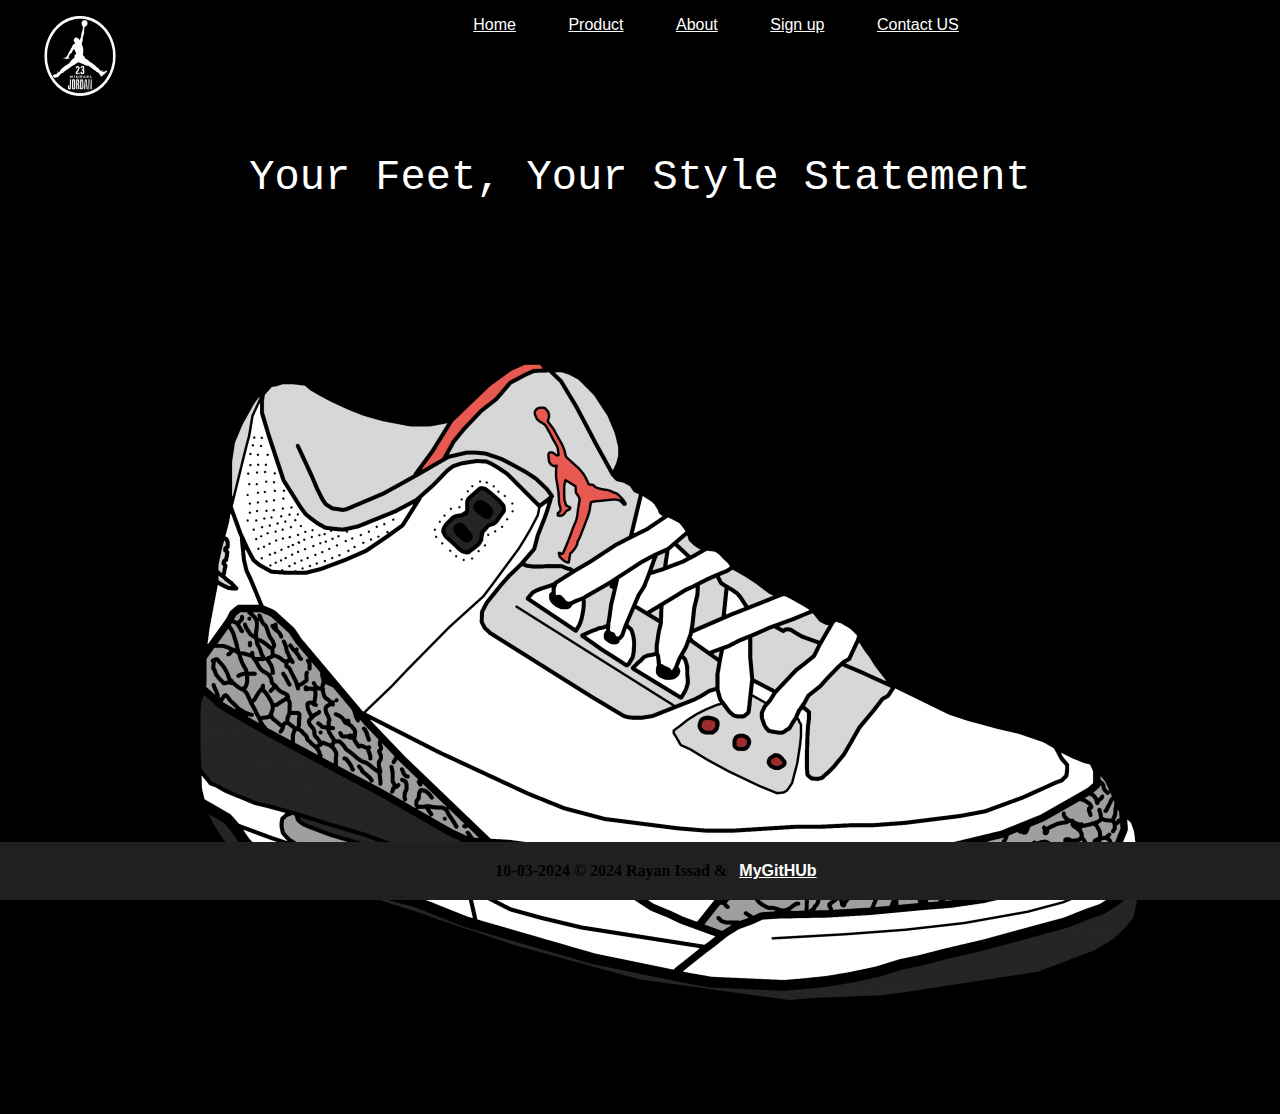
<file: index.html>
<!DOCTYPE html>
<html lang="en">
<head>
    <meta charset="UTF-8">
    <meta name="viewport" content="width=device-width, initial-scale=1.0">
    <title>Sneakers</title>
    <link rel="stylesheet" href="Styles.css">
</head>
<body>
    <div class="navBar">
        <ul>
            <li><img src="assets/logoJordan.png" class="Logo"></li>
            <li><a href="index.html">Home</a></li>
            <li><a href="Products/PageProducts.html">Product</a></li>
            <li><a href="about/AboutPage.html">About</a></li>
            <li><a href="Signup/SignUpStyle.css">Sign up</a></li>
            <li><a href="ContactUs/Contact.html">Contact US</a></li>
        </ul>
    </div>
    <div class="Slogan">
        <h1>Your Feet, Your Style Statement</h1>
    </div>
    <div class="StyleAccShoes">
        <img src="assets/accShoes.png" class="accShoes">
    </div>
    <!-- Footer -->
    <footer >
       10-03-2024 © 2024 Rayan Issad
        & <a href="https://github.com/rayanissad06"> MyGitHUb</a>
    </footer>
</body>
</html>
</file>
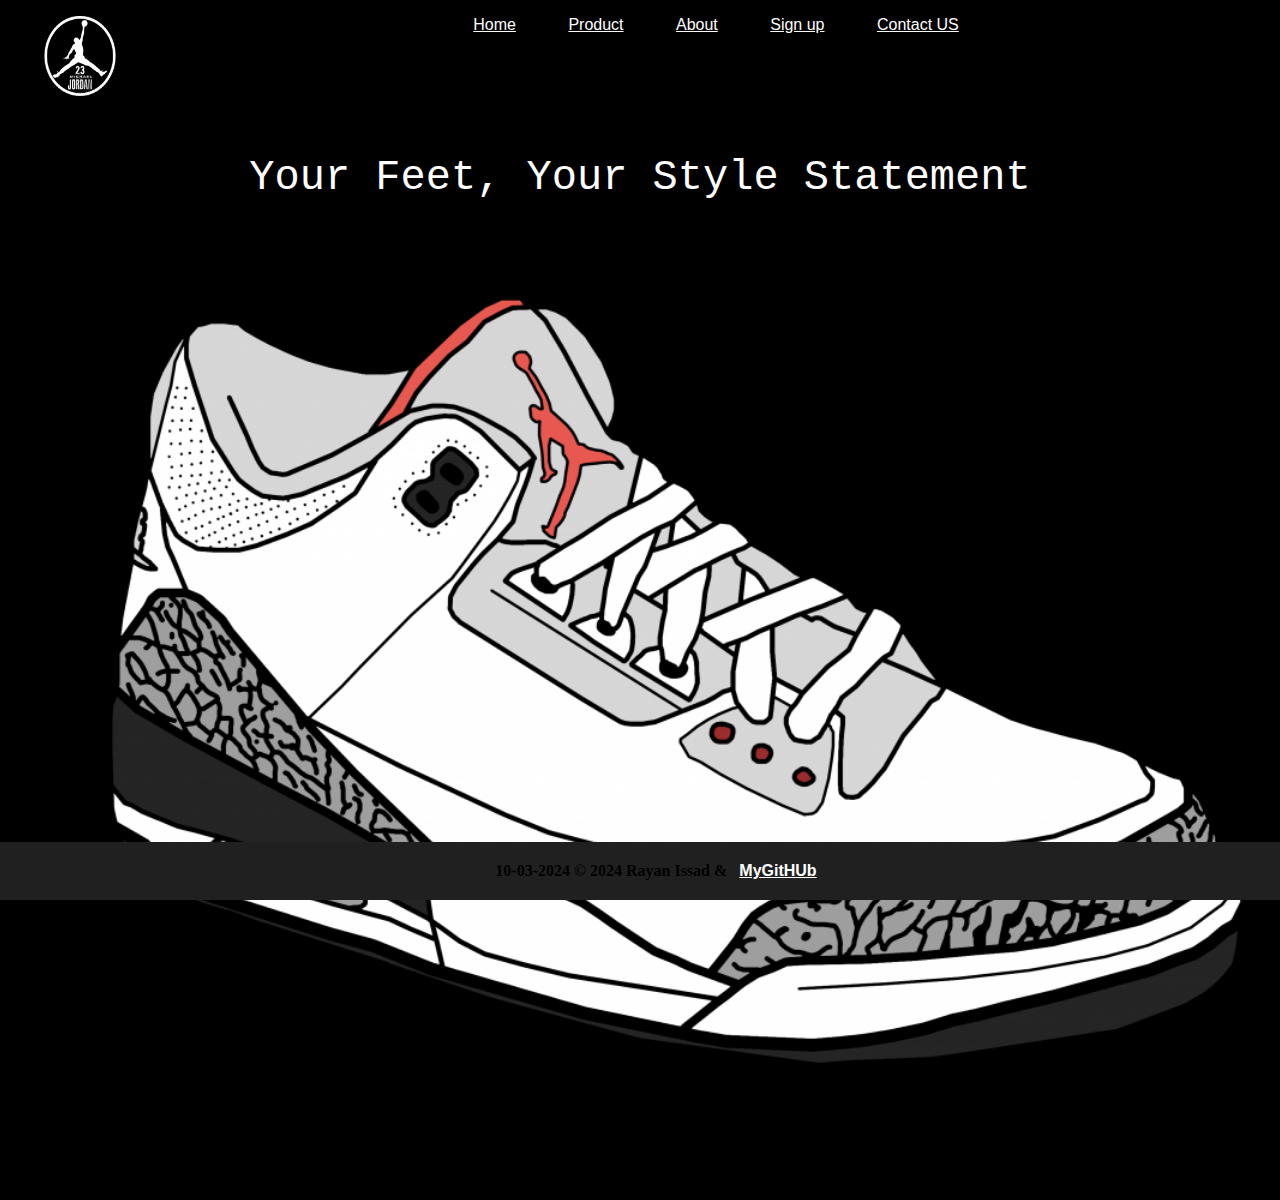
<file: SnekersWeb/index.html>
<!DOCTYPE html>
<html lang="en">
<head>
    <meta charset="UTF-8">
    <meta name="viewport" content="width=device-width, initial-scale=1.0">
    <title>Sneakers</title>
    <link rel="stylesheet" href="Styles.css">
</head>
<body>
    <div class="navBar">
        <ul>
            <li><img src="assets/logoJordan.png" class="Logo" id="logo"></li>
            <li><a href="index.html">Home</a></li>
            <li><a href="Products/PageProducts.html">Product</a></li>
            <li><a href="about/AboutPage.html">About</a></li>
            <li><a href="Signup/SignUpStyle.css">Sign up</a></li>
            <li><a href="ContactUs/Contact.html">Contact US</a></li>
        </ul>
    </div>
    <div class="Slogan">
        <h1>Your Feet, Your Style Statement</h1>
    </div>
    <div class="StyleAccShoes">
        <img src="assets/accShoes.png" class="accShoes" id="accShoes">
    </div>
    <!-- Footer -->
    <footer >
       10-03-2024 © 2024 Rayan Issad
        & <a href="https://github.com/rayanissad06"> MyGitHUb</a>
    </footer>
    
    <script src="script.js"></script>
</body>
</html>
</file>
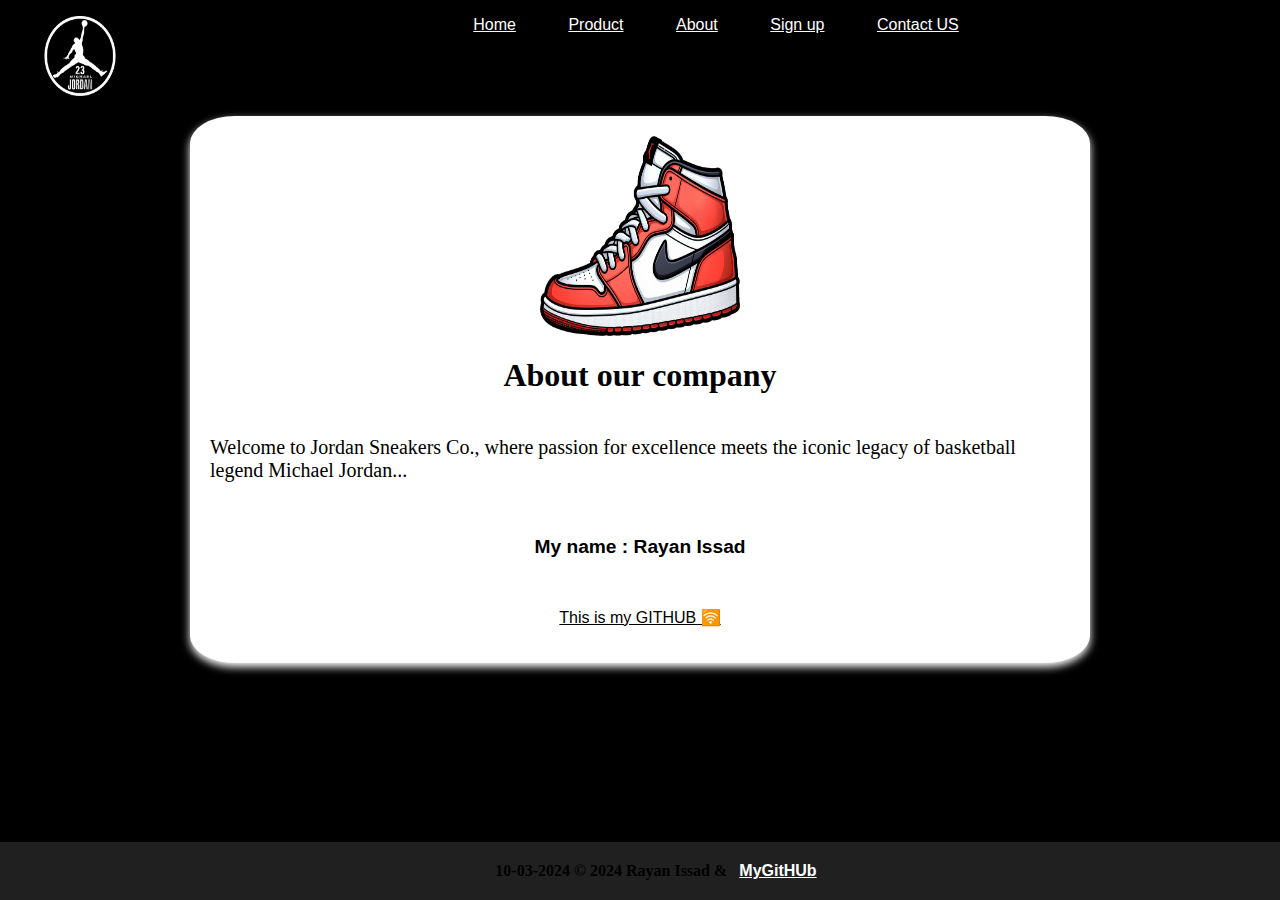
<file: about/AboutPage.html>
<!DOCTYPE html>
<html lang="en">
<head>
    <!-- Définition du jeu de caractères et du viewport pour le responsive design -->
    <meta charset="UTF-8">
    <meta name="viewport" content="width=device-width, initial-scale=1.0">
    <title>About</title>
    <!-- Lien vers le fichier CSS externe -->
    <link rel="stylesheet" href="../Styles.css">
</head>
<body>
    <!-- Barre de navigation -->
    <div class="navBar">
        <ul>
            <!-- Logo de la société -->
            <li><img src="../assets/logoJordan.png" class="Logo"></li>
            <!-- Liens de navigation -->
            <li><a href="../index.html">Home</a></li>
            <li><a href="../Products/PageProducts.html">Product</a></li>
            <li><a href="AboutPage.html">About</a></li>
            <li><a href="../Signup/SignUp.html">Sign up</a></li>
            <li><a href="../ContactUs/Contact.html">Contact US</a></li>
        </ul>
    </div>
    <!-- Section centrale de la page -->
    <section class="centre">
        <!-- Carte d'information sur l'entreprise -->
        <div class="cardAbout" style="margin: 20px;"> 
            <!-- Image décorative -->
            <img src="../assets/air-jordan-1-sticker.png" class="imgDeco">
            <!-- Titre et texte descriptif de l'entreprise -->
            <h1>About our company</h1>
            <p style="font-family: 'Roboto';font-size: 20px; font-family:  Geneva, Verdana, sans-serifs;">
                Welcome to Jordan Sneakers Co., where passion for excellence meets the iconic legacy of basketball legend Michael Jordan...
                <!-- Le texte a été raccourci pour des raisons de lisibilité -->
            </p>
        </br>
        <p><strong style="font-size: larger;">My name : Rayan Issad</strong></p>
    </br>
    <p><a href="https://github.com/rayanissad06" style="color: black;" >This is my GITHUB 🛜</a></p>
        </div>
    </section>
    <footer >
        10-03-2024 © 2024 Rayan Issad
         & <a href="https://github.com/rayanissad06"> MyGitHUb</a>
     </footer>
</body>
</html>
</file>
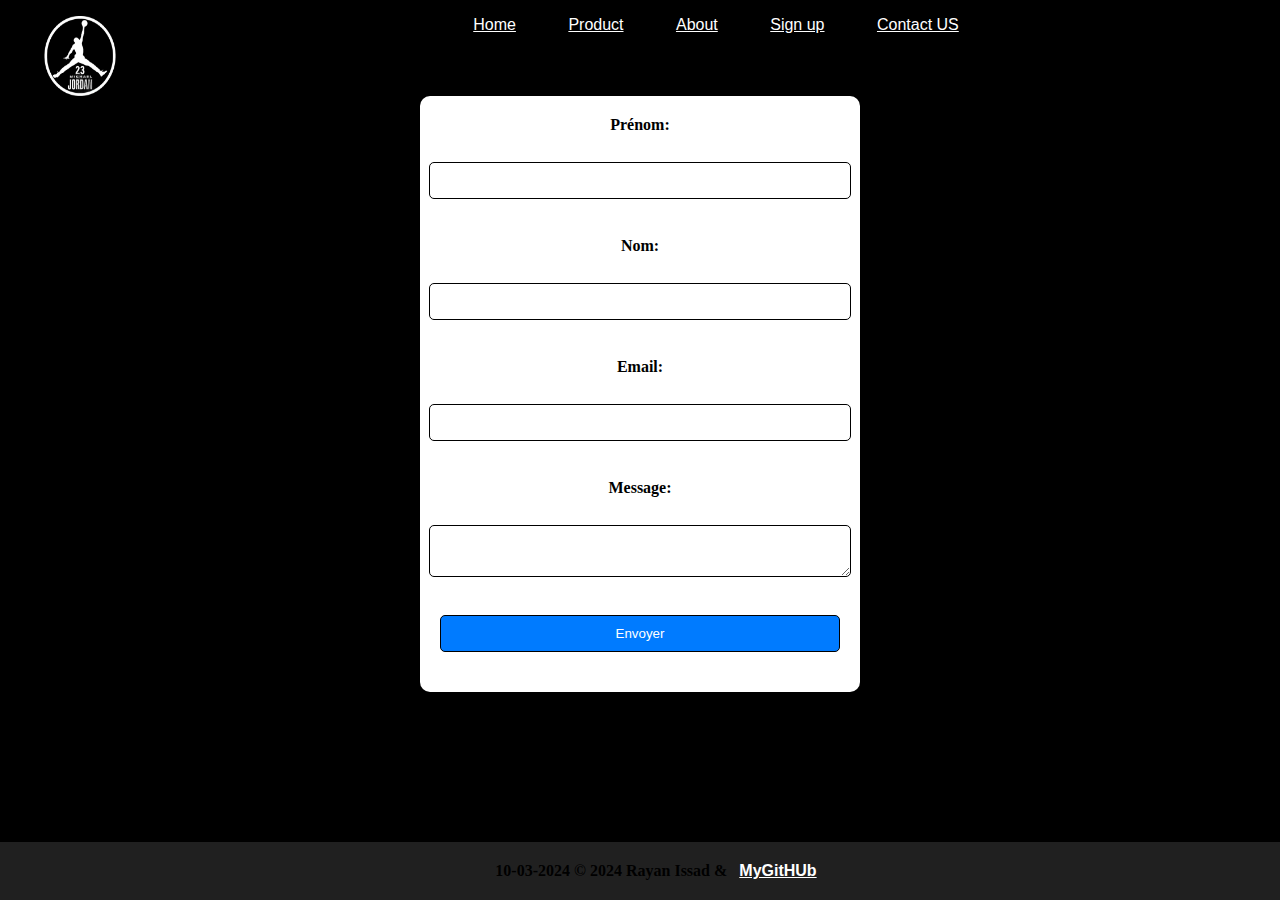
<file: ContactUs/Contact.html>
<!DOCTYPE html>
<html lang="en">
<head>
    <!-- Définition du jeu de caractères et du viewport pour le responsive design -->
    <meta charset="UTF-8">
    <meta name="viewport" content="width=device-width, initial-scale=1.0">
    <title>Contact US</title>
    <!-- Lien vers le fichier CSS externe -->
    <link rel="stylesheet" href="../Styles.css">
</head>
<body>
    <!-- Barre de navigation -->
    <div class="navBar">
        <ul>
            <!-- Logo de la société -->
            <li><img src="../assets/logoJordan.png" class="Logo"></li>
            <!-- Liens de navigation -->
            <li><a href="../index.html">Home</a></li>
            <li><a href="../Products/PageProducts.html">Product</a></li>
            <li><a href="AboutPage.html">About</a></li>
            <li><a href="../Signup/SignUp.html">Sign up</a></li>
            <li><a href="../ContactUs/Contact.html">Contact US</a></li>
        </ul>
    </div>
    <div class="centre">
    <form>
        <label for="fname">Prénom:</label><br>
        <input type="text" id="fname" name="fname"><br>
        <label for="lname">Nom:</label><br>
        <input type="text" id="lname" name="lname"><br>
        <label for="email">Email:</label><br>
        <input type="email" id="email" name="email"><br>
        <label for="message">Message:</label><br>
        <textarea id="message" name="message"></textarea><br>
        <input type="submit" value="Envoyer">
    </form>
</div>
    
    <footer >
        10-03-2024 © 2024 Rayan Issad
         & <a href="https://github.com/rayanissad06"> MyGitHUb</a>
     </footer>
</body>
</html>
</file>
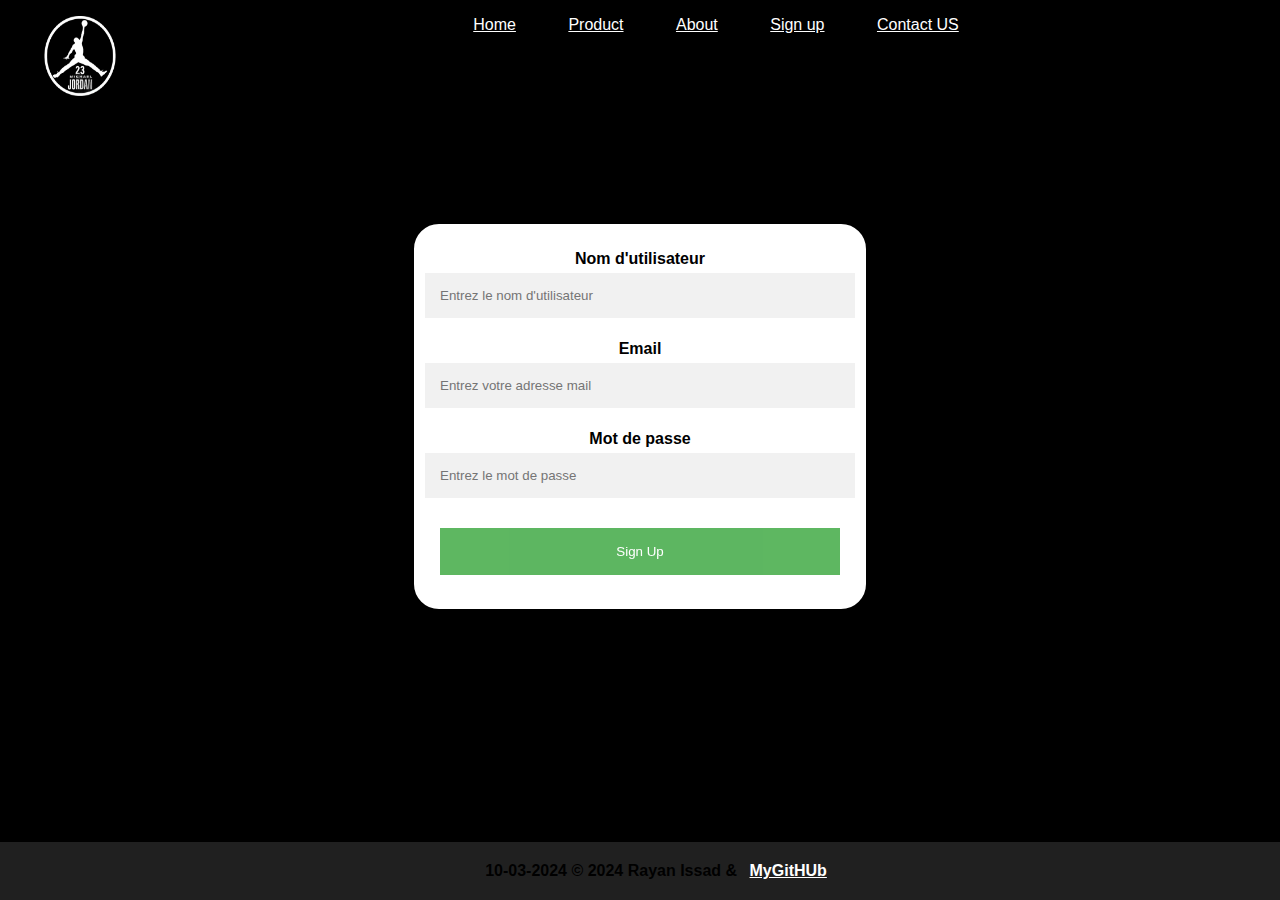
<file: Signup/SignUp.html>
<!DOCTYPE html>
<html lang="en">
<head>
    <!-- Définition du jeu de caractères et du viewport pour le responsive design -->
    <meta charset="UTF-8">
    <meta name="viewport" content="width=device-width, initial-scale=1.0">
    <title>Sign In</title>
    <!-- Lien vers le fichier CSS externe -->
    <link rel="stylesheet" href="SignUpStyle.css">
</head>
<body>
    <!-- Barre de navigation -->
    <div class="navBar">
        <ul>
            <!-- Logo de la société -->
            <li><img src="../assets/logoJordan.png" class="Logo"></li>
            <!-- Liens de navigation -->
            <li><a href="../index.html">Home</a></li>
            <li><a href="../Products/PageProducts.html">Product</a></li>
            <li><a href="../about/AboutPage.html">About</a></li>
            <li><a href="SignUp.html">Sign up</a></li>
            <li><a href="../ContactUs/Contact.html">Contact US</a></li>

        </ul>
    </div>
 
    <!-- Section centrale de la page -->
    <section class="centre">
        <!-- Formulaire de connexion -->
        <form  method="post" class="container">
            <!-- Champ pour le nom d'utilisateur -->
            <label for="uname"><b>Nom d'utilisateur</b></label>
            <input type="text" placeholder="Entrez le nom d'utilisateur" name="uname" required>
            <label for="uname"><b>Email</b></label>
            <input type="email" placeholder="Entrez votre adresse mail" name="uname" required>
            <!-- Champ pour le mot de passe -->
            <label for="psw"><b>Mot de passe</b></label>
            <input type="password" placeholder="Entrez le mot de passe" name="psw" required>
            <!-- Bouton de soumission du formulaire -->
            <input type="submit" value="Sign Up">
        </form>
    </section>  
    <footer >
        10-03-2024 © 2024 Rayan Issad
         & <a href="https://github.com/rayanissad06"> MyGitHUb</a>
     </footer>
</body>
</html>
</file>
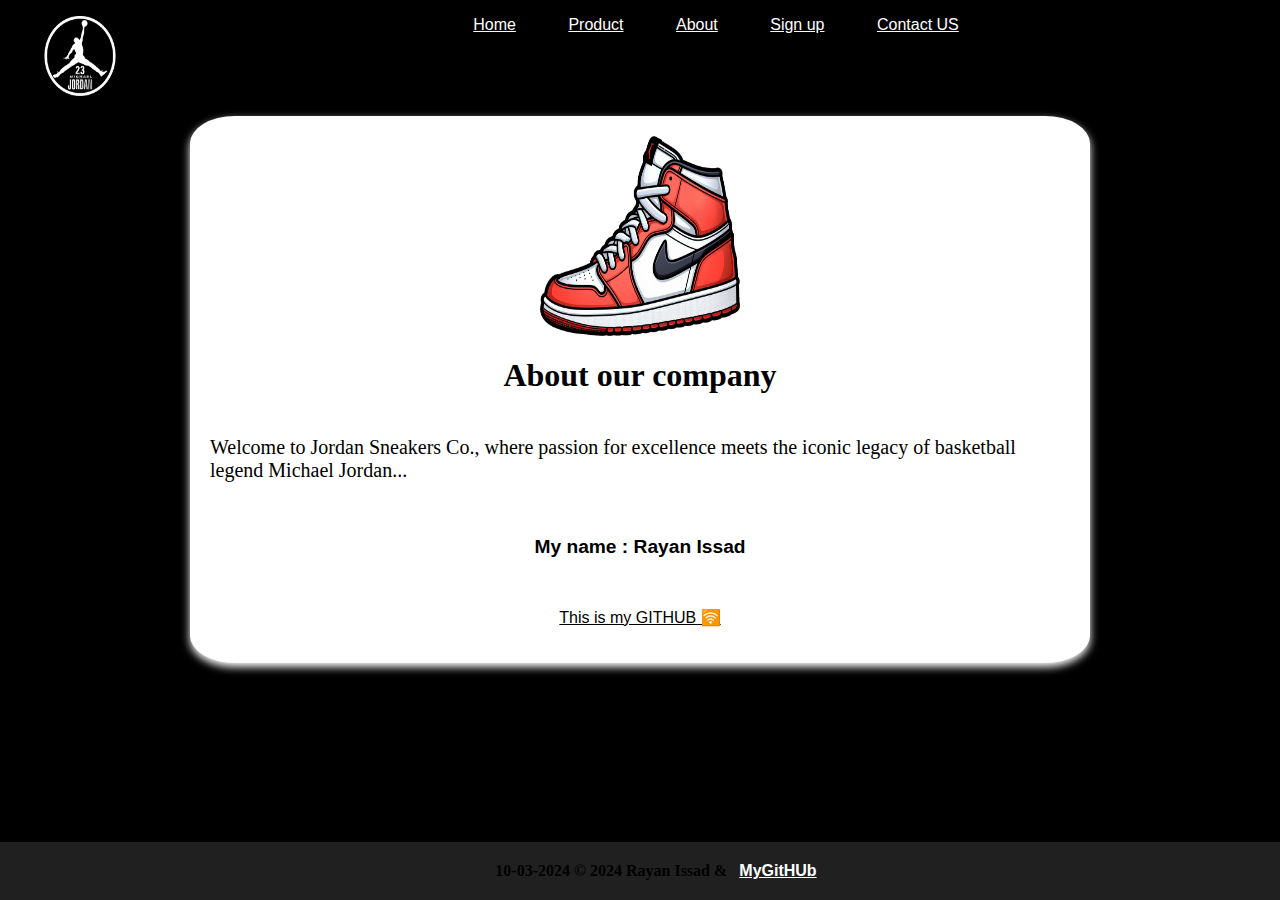
<file: SnekersWeb/about/AboutPage.html>
<!DOCTYPE html>
<html lang="en">
<head>
    <!-- Définition du jeu de caractères et du viewport pour le responsive design -->
    <meta charset="UTF-8">
    <meta name="viewport" content="width=device-width, initial-scale=1.0">
    <title>About</title>
    <!-- Lien vers le fichier CSS externe -->
    <link rel="stylesheet" href="../Styles.css">
</head>
<body>
    <!-- Barre de navigation -->
    <div class="navBar">
        <ul>
            <!-- Logo de la société -->
            <li><img src="../assets/logoJordan.png" class="Logo"></li>
            <!-- Liens de navigation -->
            <li><a href="../index.html">Home</a></li>
            <li><a href="../Products/PageProducts.html">Product</a></li>
            <li><a href="AboutPage.html">About</a></li>
            <li><a href="../Signup/SignUp.html">Sign up</a></li>
            <li><a href="../ContactUs/Contact.html">Contact US</a></li>
        </ul>
    </div>
    <!-- Section centrale de la page -->
    <section class="centre">
        <!-- Carte d'information sur l'entreprise -->
        <div class="cardAbout" style="margin: 20px;"> 
            <!-- Image décorative -->
            <img src="../assets/air-jordan-1-sticker.png" class="imgDeco">
            <!-- Titre et texte descriptif de l'entreprise -->
            <h1>About our company</h1>
            <p style="font-family: 'Roboto';font-size: 20px; font-family:  Geneva, Verdana, sans-serifs;">
                Welcome to Jordan Sneakers Co., where passion for excellence meets the iconic legacy of basketball legend Michael Jordan...
                <!-- Le texte a été raccourci pour des raisons de lisibilité -->
            </p>
        </br>
        <p><strong style="font-size: larger;">My name : Rayan Issad</strong></p>
    </br>
    <p><a href="https://github.com/rayanissad06" style="color: black;" >This is my GITHUB 🛜</a></p>
        </div>
    </section>
    <footer >
        10-03-2024 © 2024 Rayan Issad
         & <a href="https://github.com/rayanissad06"> MyGitHUb</a>
     </footer>
</body>
</html>
</file>
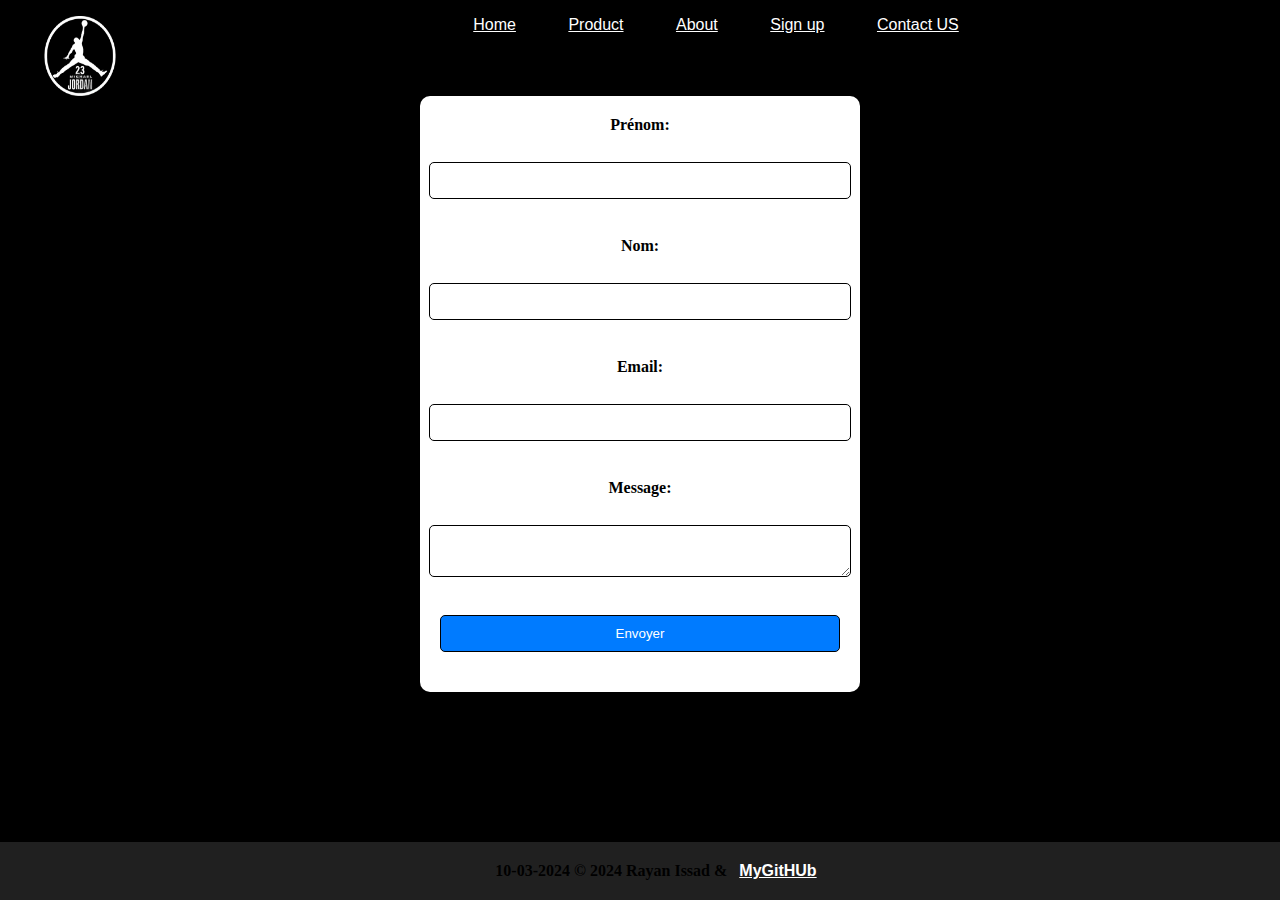
<file: SnekersWeb/ContactUs/Contact.html>
<!DOCTYPE html>
<html lang="en">
<head>
    <!-- Définition du jeu de caractères et du viewport pour le responsive design -->
    <meta charset="UTF-8">
    <meta name="viewport" content="width=device-width, initial-scale=1.0">
    <title>Contact US</title>
    <!-- Lien vers le fichier CSS externe -->
    <link rel="stylesheet" href="../Styles.css">
    <script src="contact.js"></script>
   
</head>
<body>
    <!-- Barre de navigation -->
    <div class="navBar">
        <ul>
            <!-- Logo de la société -->
            <li><img src="../assets/logoJordan.png" class="Logo"></li>
            <!-- Liens de navigation -->
            <li><a href="../index.html">Home</a></li>
            <li><a href="../Products/PageProducts.html">Product</a></li>
            <li><a href="AboutPage.html">About</a></li>
            <li><a href="../Signup/SignUp.html">Sign up</a></li>
            <li><a href="../ContactUs/Contact.html">Contact US</a></li>
        </ul>
    </div>
    <div class="centre">
    <form onsubmit="showMessage(event)"> <!-- Passer l'événement à la fonction showMessage -->
        <label for="fname">Prénom:</label><br>
        <input type="text" id="fname" name="fname"><br>
        <label for="lname">Nom:</label><br>
        <input type="text" id="lname" name="lname"><br>
        <label for="email">Email:</label><br>
        <input type="email" id="email" name="email"><br>
        <label for="message">Message:</label><br>
        <textarea id="message" name="message"></textarea><br>
        <input type="submit" value="Envoyer">
    </form>
</div>
    
    <footer >
        10-03-2024 © 2024 Rayan Issad
         & <a href="https://github.com/rayanissad06"> MyGitHUb</a>
     </footer>
</body>
</html>
</file>
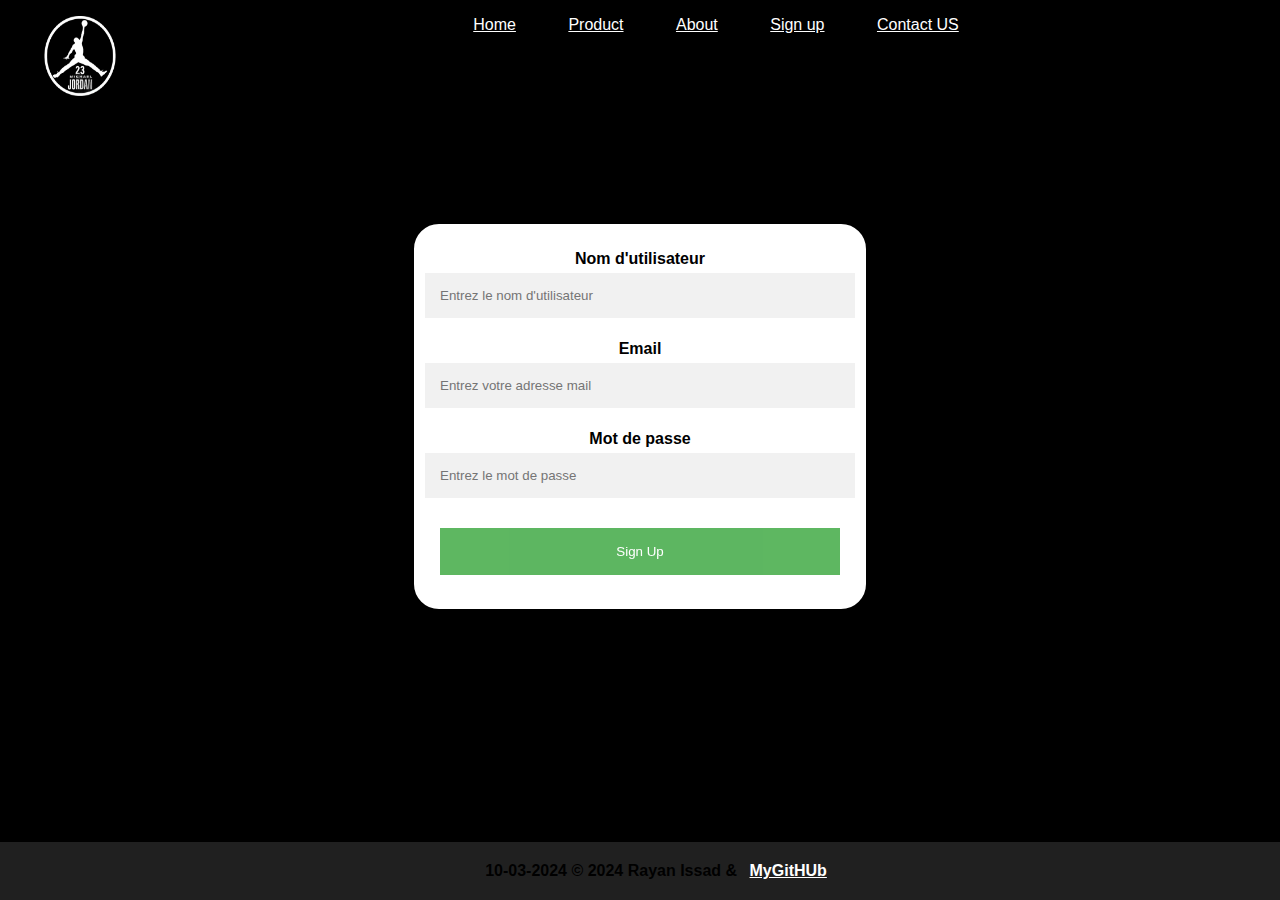
<file: SnekersWeb/Signup/SignUp.html>
<!DOCTYPE html>
<html lang="en">
<head>
    <meta charset="UTF-8">
    <meta name="viewport" content="width=device-width, initial-scale=1.0">
    <title>Sign In</title>
    <link rel="stylesheet" href="SignUpStyle.css">
</head>
<body>
    <div class="navBar">
        <ul>
            <li><img src="../assets/logoJordan.png" class="Logo"></li>
            <li><a href="../index.html">Home</a></li>
            <li><a href="../Products/PageProducts.html">Product</a></li>
            <li><a href="../about/AboutPage.html">About</a></li>
            <li><a href="SignUp.html">Sign up</a></li>
            <li><a href="../ContactUs/Contact.html">Contact US</a></li>
        </ul>
    </div>
    <section class="centre">
        <form method="post" class="container" onsubmit="return validateForm()">
            <label for="uname"><b>Nom d'utilisateur</b></label>
            <input type="text" placeholder="Entrez le nom d'utilisateur" name="uname" required>
            <label for="email"><b>Email</b></label>
            <input type="email" placeholder="Entrez votre adresse mail" name="email" required>
            <label for="psw"><b>Mot de passe</b></label>
            <input type="password" placeholder="Entrez le mot de passe" name="psw" id="password" required>
            <input type="submit" value="Sign Up">
        </form>
    </section>  
    <footer>
        10-03-2024 © 2024 Rayan Issad & <a href="https://github.com/rayanissad06">MyGitHUb</a>
    </footer>

  
</body>
</html>
</file>
<file: Styles.css>
/* Style général du corps de la page */
body {
    background-color: black;
    margin: 0;
}

/* Style de la barre de navigation */
.navBar {
    text-align: center;
    height: 80px;
    font-family: 'Roboto', sans-serif;
}

/* Style des liens */
a {
    color: #fff;
    padding: 8px;
    border-radius: 10px;
}

/* Style des paragraphes et des liens */
p,
a {
    font-family: "Roboto", sans-serif;
}

/* Style du logo */
.Logo {
    float: left;
    filter: invert(100%);
    width: 80px;
    height: 80px;
}

/* Style du slogan */
.Slogan {
    text-align: center;
}

/* Style du titre du slogan */
.Slogan h1 {
    font-family: 'Roboto Mono', monospace;
    font-size: 42px;
    font-weight: 300;
    padding: 30px 0;
    color: #fff;
}

/* Style des liens lors du survol */
li a:hover {
    background-color: blue;
}

/* Style des éléments de liste */
li {
    display: inline;
    margin: 1rem;
}

/* Style de l'image des chaussures */
.accShoes {
    width: auto;
    height: auto;
    display: block;
}

/* Style du conteneur de l'image des chaussures */
.StyleAccShoes {
    display: flex;
    justify-content: center;
    align-items: center;
}

/* Style du conteneur de la carte */
.CardDeco {
    align-items: center;
    display: flex;
    flex-direction: column;
    list-style: none;
    padding: 0;
    margin: 0;
}

/* Style de la liste dans le conteneur de la carte */
.CardDeco ul {
    justify-content: center;
    display: flex;
    flex-wrap: wrap;
}

/* Style des éléments de liste dans le conteneur de la carte */
.CardDeco li {
    display: flex;
    flex-basis: auto;
    margin: 1rem;
}

/* Style de l'image décorative */
.imgDeco {
    width: 200px;
    height: 200px;
    border-radius: 10%;
}

/* Style de la carte */
.card {
    display: inline-block;
    align-items: center;
    display: flex;
    flex-direction: column;
    box-shadow: 0 4px 8px 0 white;
    transition: 0.3s;
    background-color: #fff;
    padding: 10px;
    box-sizing: border-box;
    width: auto;
    border-radius: 5%;
}

/* Style de la carte à propos */
.cardAbout {
    align-items: center;
    display: flex;
    list-style: none;
    flex-direction: column;
    box-shadow: 0 4px 8px 0 white;
    transition: 0.3s;
    background-color: #fff;
    padding: 20px;
    box-sizing: border-box;
    width: 900px;
    border-radius: 5%;
}

/* Style du conteneur central */
.centre {
    align-items: center;
    display: flex;
    flex-direction: column;
    list-style: none;
    padding: 0;
    margin: 0;
}

/* Style de la carte lors du survol */
.card:hover {
    box-shadow: 0 8px 16px 0 rgba(0, 0, 0, 0.2);
}

/* Style du conteneur */
.container {
    padding: 2px 16px;
}

/* Style du pied de page */
footer {
    text-align: center;
    padding: 20px;
    background-color: rgb(32, 32, 32);
    font-weight: bold;
    bottom: 0;
    position: fixed;
    width: 100%;
}
form {
   
    
    background-color: white;
    padding: 20px;
    border-radius: 10px;
    width: 400px;
    align-items: center;
    display: flex;
    flex-direction: column;
    list-style: none;
}

label {
    display: block;
    margin-bottom: 10px;
    font-family: 'ROBOTo';
    font-weight: bold;

    
}

input, textarea {
    
    width: 100%;
    padding: 10px;
    margin-bottom: 20px;
    border: 1px solid black;
    border-radius: 5px;
}

input[type="submit"] {
    background-color: #007bff;
    color: white;
    cursor: pointer;
}

input[type="submit"]:hover {
    background-color: #0056b3;
}

/* Media Queries pour les écrans de taille inférieure à 600px */
@media screen and (max-width: 600px) {
    footer {
        position: static;
        padding: 10px;
    }
}

/* Media Queries pour les écrans de taille inférieure à 600px */
@media (max-width:600px) {
    li {
        display: block;
        margin: 1rem;
    }

    .card {
        flex: 1 0 calc(33.33% - 2rem);
    }

    .CardDeco .CardDeco {
        max-width: 1200px;
        margin: 0 auto;
    }

    .cardAbout {
        width: 100%;
    }

}

/* Media Queries pour les écrans de taille supérieure à 900px */
@media (min-width: 900px) {
    .card {
        flex: 1 0 calc(25% - 2rem);
    }
}
</file>
<file: SnekersWeb/Styles.css>
/* Style général du corps de la page */
body {
    background-color: black;
    margin: 0;
}

/* Style de la barre de navigation */
.navBar {
    text-align: center;
    height: 80px;
    font-family: 'Roboto', sans-serif;
}

/* Style des liens */
a {
    color: #fff;
    padding: 8px;
    border-radius: 10px;
}

/* Style des paragraphes et des liens */
p,
a {
    font-family: "Roboto", sans-serif;
}

/* Style du logo */
.Logo {
    float: left;
    filter: invert(100%);
    width: 80px;
    height: 80px;
}

/* Style du slogan */
.Slogan {
    text-align: center;
}

/* Style du titre du slogan */
.Slogan h1 {
    font-family: 'Roboto Mono', monospace;
    font-size: 42px;
    font-weight: 300;
    padding: 30px 0;
    color: #fff;
}

/* Style des liens lors du survol */
li a:hover {
    background-color: blue;
}

/* Style des éléments de liste */
li {
    display: inline;
    margin: 1rem;
}

/* Style de l'image des chaussures */
.accShoes {
    width: auto;
    height: auto;
    display: block;
}

/* Style du conteneur de l'image des chaussures */
.StyleAccShoes {
    display: flex;
    justify-content: center;
    align-items: center;
}

/* Style du conteneur de la carte */
.CardDeco {
    align-items: center;
    display: flex;
    flex-direction: column;
    list-style: none;
    padding: 0;
    margin: 0;
}

/* Style de la liste dans le conteneur de la carte */
.CardDeco ul {
    justify-content: center;
    display: flex;
    flex-wrap: wrap;
}

/* Style des éléments de liste dans le conteneur de la carte */
.CardDeco li {
    display: flex;
    flex-basis: auto;
    margin: 1rem;
}
.popup {
    position: fixed;
    top: 50%;
    left: 50%;
    transform: translate(-50%, -50%);
    background-color: white;
    padding: 20px;
    border: 2px solid #ccc;
    border-radius: 8px;
    box-shadow: 0 0 10px rgba(0, 0, 0, 0.1);
    z-index: 1000;
}

/* Style pour le fond sombre derrière la popup */
.overlay {
    position: fixed;
    top: 0;
    left: 0;
    width: 100%;
    height: 100%;
    background-color: rgba(0, 0, 0, 0.5);
    z-index: 999;
}

/* Style de l'image décorative */
.imgDeco {
    width: 200px;
    height: 200px;
    border-radius: 10%;
}

/* Style de la carte */
.card {
    display: inline-block;
    align-items: center;
    display: flex;
    flex-direction: column;
    box-shadow: 0 4px 8px 0 white;
    transition: 0.3s;
    background-color: #fff;
    padding: 10px;
    box-sizing: border-box;
    width: auto;
    border-radius: 5%;
}

/* Style de la carte à propos */
.cardAbout {
    align-items: center;
    display: flex;
    list-style: none;
    flex-direction: column;
    box-shadow: 0 4px 8px 0 white;
    transition: 0.3s;
    background-color: #fff;
    padding: 20px;
    box-sizing: border-box;
    width: 900px;
    border-radius: 5%;
}

/* Style du conteneur central */
.centre {
    align-items: center;
    display: flex;
    flex-direction: column;
    list-style: none;
    padding: 0;
    margin: 0;
}

/* Style de la carte lors du survol */
.card:hover {
    box-shadow: 0 8px 16px 0 rgba(0, 0, 0, 0.2);
}

/* Style du conteneur */
.container {
    padding: 2px 16px;
}

/* Style du pied de page */
footer {
    text-align: center;
    padding: 20px;
    background-color: rgb(32, 32, 32);
    font-weight: bold;
    bottom: 0;
    position: fixed;
    width: 100%;
}
form {
   
    
    background-color: white;
    padding: 20px;
    border-radius: 10px;
    width: 400px;
    align-items: center;
    display: flex;
    flex-direction: column;
    list-style: none;
}

label {
    display: block;
    margin-bottom: 10px;
    font-family: 'ROBOTo';
    font-weight: bold;

    
}

input, textarea {
    
    width: 100%;
    padding: 10px;
    margin-bottom: 20px;
    border: 1px solid black;
    border-radius: 5px;
}

input[type="submit"] {
    background-color: #007bff;
    color: white;
    cursor: pointer;
}

input[type="submit"]:hover {
    background-color: #0056b3;
}

/* Media Queries pour les écrans de taille inférieure à 600px */
@media screen and (max-width: 600px) {
    footer {
        position: static;
        padding: 10px;
    }
}

/* Media Queries pour les écrans de taille inférieure à 600px */
@media (max-width:600px) {
    li {
        display: block;
        margin: 1rem;
    }

    .card {
        flex: 1 0 calc(33.33% - 2rem);
    }

    .CardDeco .CardDeco {
        max-width: 1200px;
        margin: 0 auto;
    }

    .cardAbout {
        width: 100%;
    }

}

/* Media Queries pour les écrans de taille supérieure à 900px */
@media (min-width: 900px) {
    .card {
        flex: 1 0 calc(25% - 2rem);
    }
}
</file>
<file: Signup/SignUpStyle.css>
body {
    font-family: Arial, Helvetica, sans-serif;
    background-color: black;
    margin: 0;
}

li a:hover {
    background-color: blue;
}

li {
    display: inline;
    margin: 1rem;
}

.navBar {
    text-align: center;
    height: 80px;
    font-family: 'Roboto', sans-serif;
}

a {
    color: #fff;
    padding: 8px;
    border-radius: 10px;
}

.Logo {
    float: left;
    filter: invert(100%);
    width: 80px;
    height: 80px;
}

.container {
    width: 90%;
    padding: 16px;
    display: flex;
    align-self: center;
    flex-direction: column;
    margin: 0 auto;
    align-items: center;
    border: 10px solid white;
    border-radius: 25px;
    background-color: #fff;
    margin-top: 10%;
}

input[type=text], input[type=password],input[type=email] {
    width: 100%;
    padding: 15px;
    margin: 5px 0 22px 0;
    display: inline-block;
    border: none;
    background: #f1f1f1;
}

input[type=submit] {
    background-color: #4CAF50;
    color: white;
    padding: 16px 20px;
    margin: 8px 0;
    border: none;
    cursor: pointer;
    width: 100%;
    opacity: 0.9;
}

/* Media Queries */
@media screen and (min-width: 600px) {
    .container {
        width: 400px;
    }
}

footer {
    text-align: center;
    padding: 20px;
    background-color: rgb(32, 32, 32);
    font-weight: bold;
    bottom: 0;
    position: fixed;
    width: 100%;
}
@media screen and (max-width: 600px) {
    footer {
        position: static;
        padding: 10px;
    }
}
</file>
<file: SnekersWeb/Signup/SignUpStyle.css>
body {
    font-family: Arial, Helvetica, sans-serif;
    background-color: black;
    margin: 0;
}

li a:hover {
    background-color: blue;
}

li {
    display: inline;
    margin: 1rem;
}

.navBar {
    text-align: center;
    height: 80px;
    font-family: 'Roboto', sans-serif;
}

a {
    color: #fff;
    padding: 8px;
    border-radius: 10px;
}

.Logo {
    float: left;
    filter: invert(100%);
    width: 80px;
    height: 80px;
}

.container {
    width: 90%;
    padding: 16px;
    display: flex;
    align-self: center;
    flex-direction: column;
    margin: 0 auto;
    align-items: center;
    border: 10px solid white;
    border-radius: 25px;
    background-color: #fff;
    margin-top: 10%;
}

input[type=text], input[type=password],input[type=email] {
    width: 100%;
    padding: 15px;
    margin: 5px 0 22px 0;
    display: inline-block;
    border: none;
    background: #f1f1f1;
}

input[type=submit] {
    background-color: #4CAF50;
    color: white;
    padding: 16px 20px;
    margin: 8px 0;
    border: none;
    cursor: pointer;
    width: 100%;
    opacity: 0.9;
}

/* Media Queries */
@media screen and (min-width: 600px) {
    .container {
        width: 400px;
    }
}

footer {
    text-align: center;
    padding: 20px;
    background-color: rgb(32, 32, 32);
    font-weight: bold;
    bottom: 0;
    position: fixed;
    width: 100%;
}
@media screen and (max-width: 600px) {
    footer {
        position: static;
        padding: 10px;
    }
}
</file>
